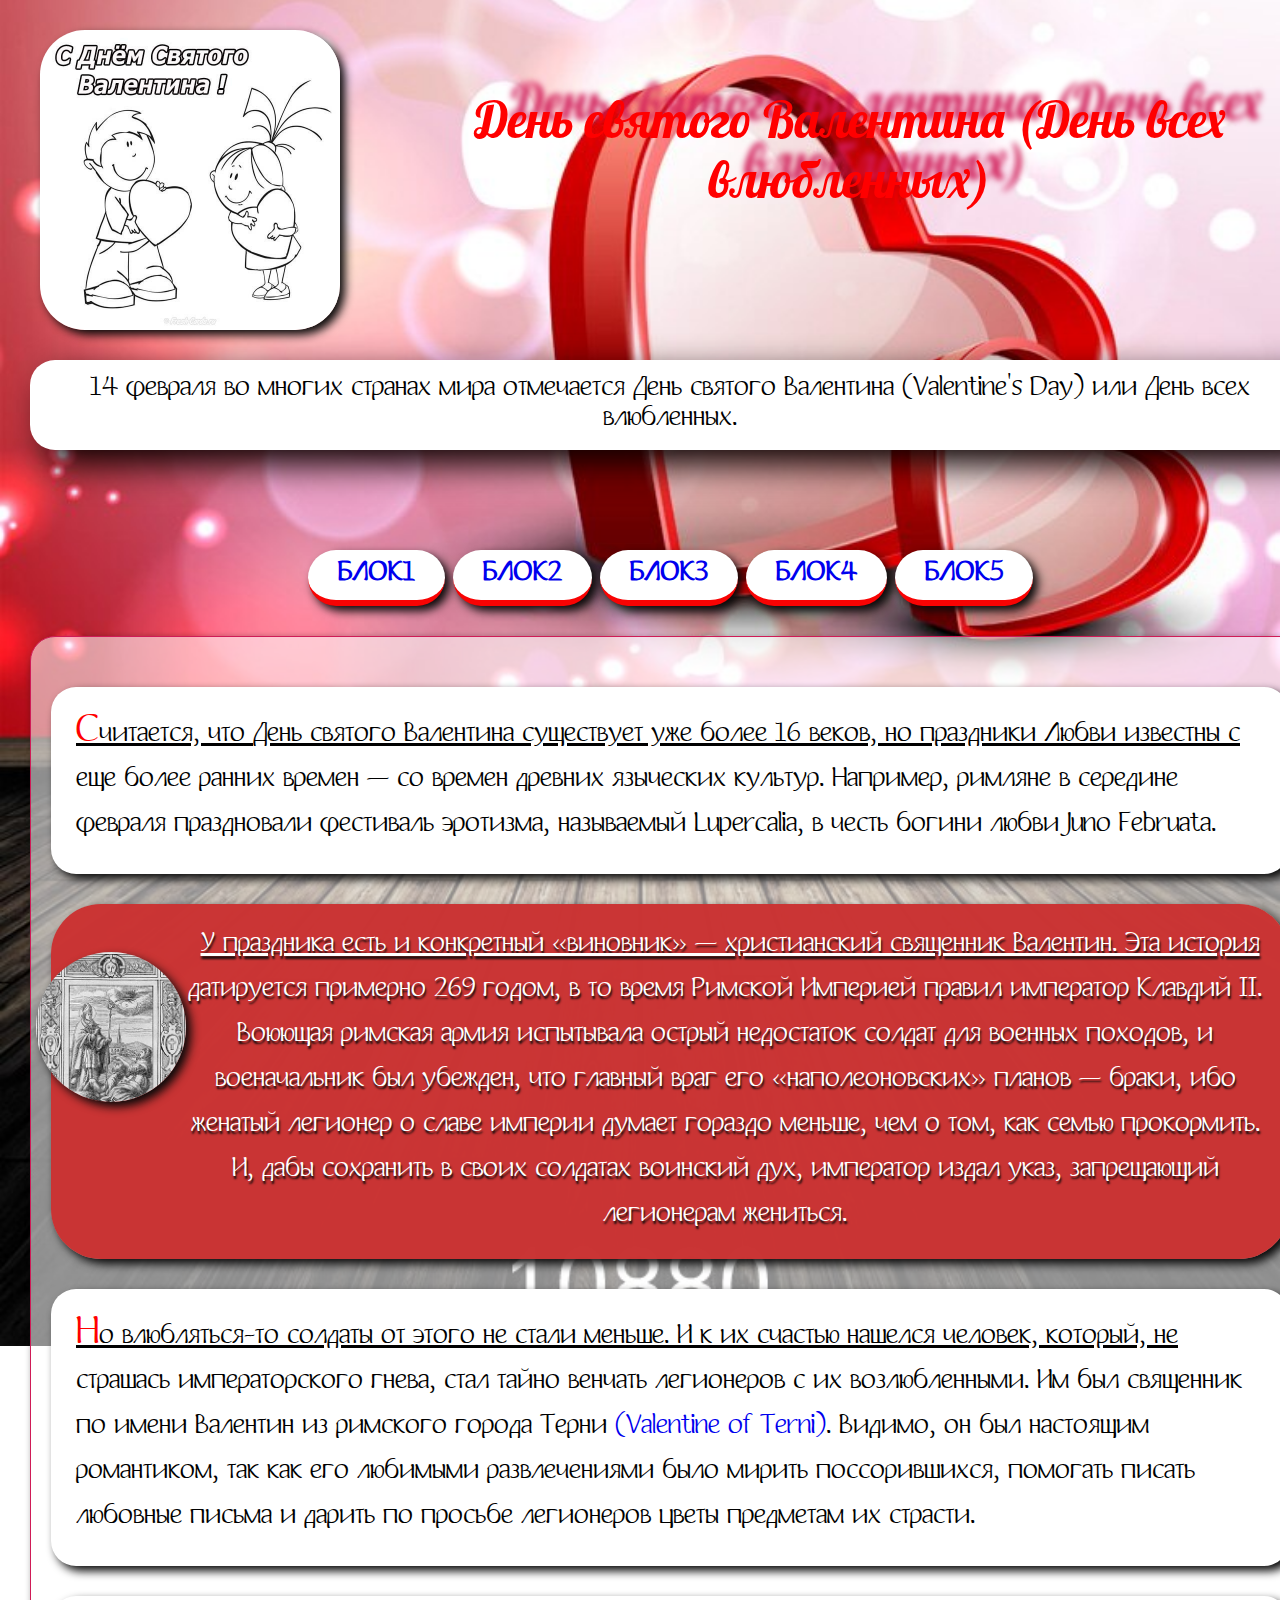
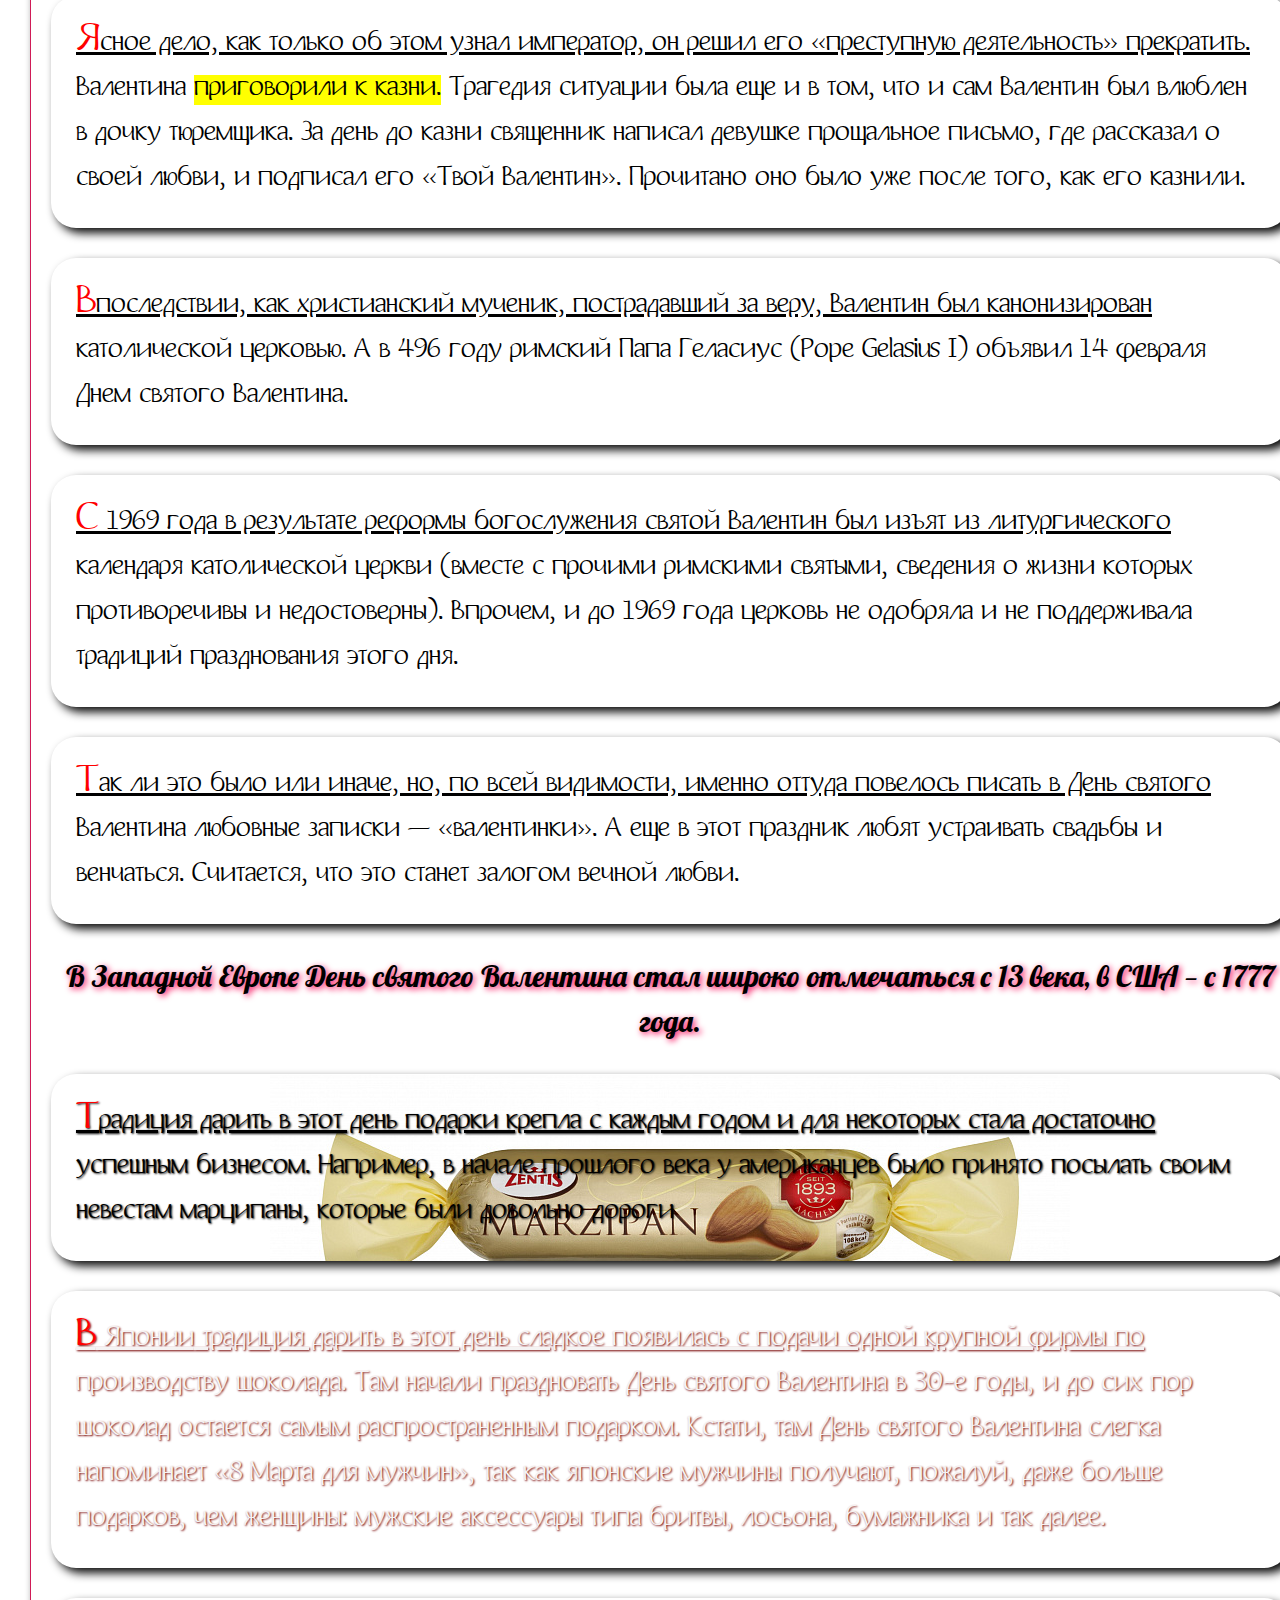
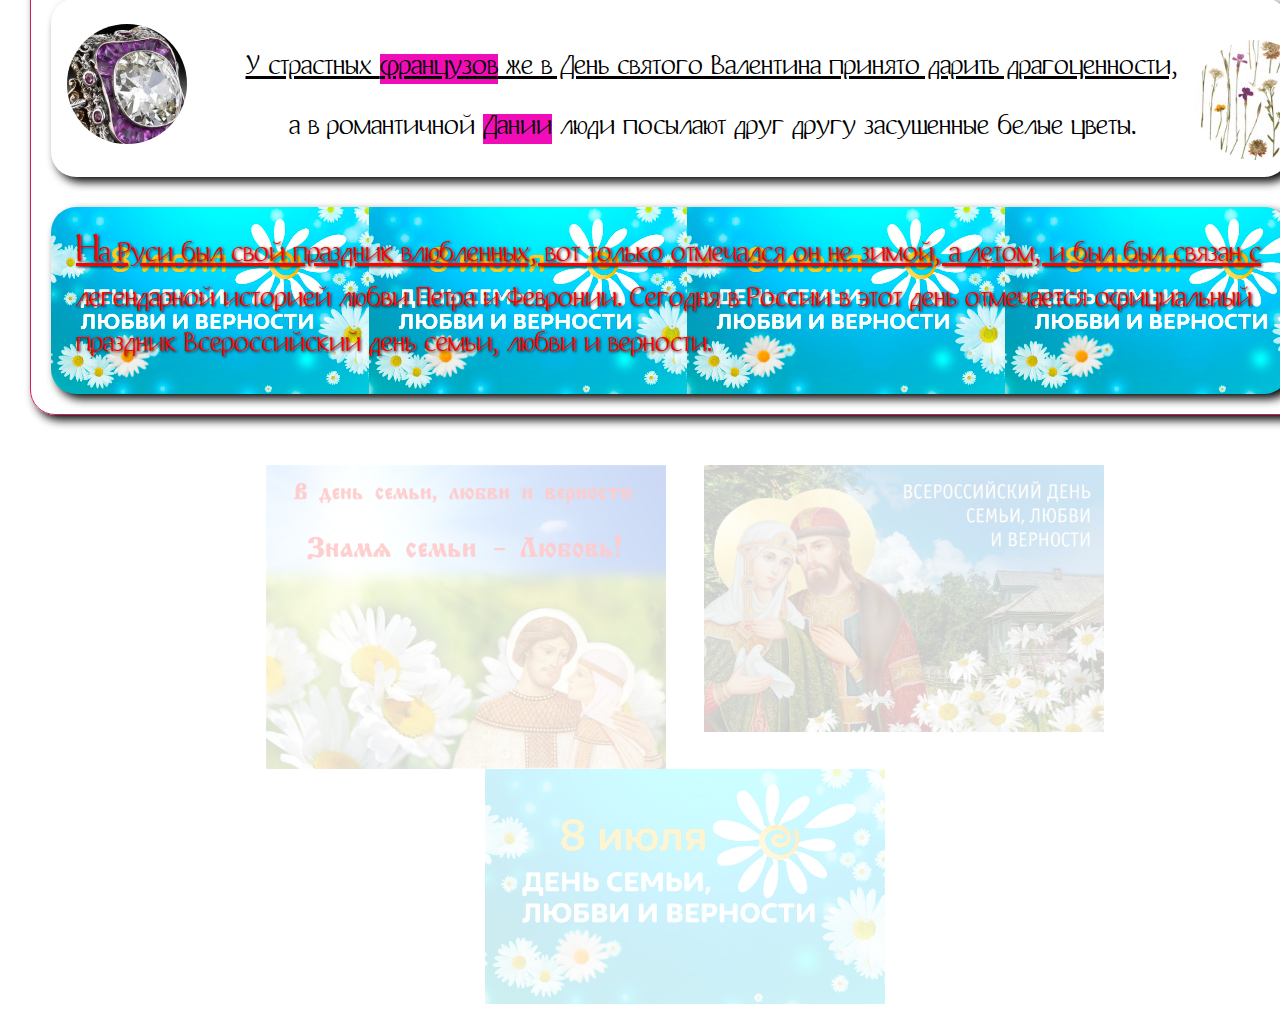
<file: index.html>
<!DOCTYPE html>
<html lang="ru">

<head>
    <meta charset="UTF-8">
    <meta name="viewport" content="width=device-width, initial-scale=1.0">
    <title>lesson_8</title>
    <link rel="stylesheet" href="css/style.css">
</head>




<body>

    <div class="wrapper">
        <div class="container">


            <header class="header">
                <img src="img/valentin.jpg" alt="">
                <h1>День святого Валентина (День всех влюбленных)</h1>

                <p>14 февраля во многих странах мира отмечается День святого Валентина (Valentine's Day) или День всех влюбленных.</p>
            </header>

            <nav class="nav">
                <ul>
                    <li>
                        <a href="#block1">Блок1</a>
                    </li>
                    <li>
                        <a href="#block2">Блок2</a>
                    </li>
                    <li>
                        <a href="#block3">Блок3</a>
                    </li>
                    <li>
                        <a href="#block4">Блок4</a>
                    </li>
                    <li>
                        <a href="#block5">Блок5</a>
                    </li>
                </ul>
            </nav>
            <main class="main">
                <div class="text">

                    <p class='block1' id="block1">Считается, что <span>День святого Валентина</span> существует уже более 16 веков, но праздники Любви известны с еще более ранних времен — со времен древних языческих культур. Например, римляне в середине февраля праздновали фестиваль
                        эротизма, называемый Lupercalia, в честь богини любви Juno Februata.</p>
                    <p>У праздника есть и конкретный «виновник» — христианский священник Валентин. Эта история датируется примерно 269 годом, в то время Римской Империей правил император Клавдий II. Воюющая римская армия испытывала острый недостаток солдат
                        для военных походов, и военачальник был убежден, что главный враг его «наполеоновских» планов — браки, ибо женатый легионер о славе империи думает гораздо меньше, чем о том, как семью прокормить. И, дабы сохранить в своих солдатах
                        воинский дух, император издал указ, запрещающий легионерам жениться.</p>
                    <p class='block3' id="block3">Но влюбляться-то солдаты от этого не стали меньше. И к их счастью нашелся человек, который, не страшась императорского гнева, стал тайно венчать легионеров с их возлюбленными. Им был священник по имени Валентин из римского города Терни
                        <a class="link" href="#img">(Valentine of Terni)</a>. Видимо, он был настоящим романтиком, так как его любимыми развлечениями было мирить поссорившихся, помогать писать любовные письма и дарить по просьбе легионеров цветы предметам
                        их страсти.</p>
                    <img class="valentin" id="img" src="img/4775.jpg" alt="">
                    <p class='block4' id="block4">
                        Ясное дело, как только об этом узнал император, он решил его «преступную деятельность» прекратить. Валентина <mark>приговорили к казни.</mark> Трагедия ситуации была еще и в том, что и сам Валентин был влюблен в дочку тюремщика.
                        За день до казни священник написал девушке прощальное письмо, где рассказал о своей любви, и подписал его «Твой Валентин». Прочитано оно было уже после того, как его казнили.
                    </p>
                    <p class='block2' id="block2">
                        Впоследствии, как христианский мученик, пострадавший за веру, Валентин был канонизирован католической церковью. А в 496 году римский Папа Геласиус (Pope Gelasius I) объявил 14 февраля Днем святого Валентина.
                    </p>
                    <p>
                        С 1969 года в результате реформы богослужения святой Валентин был изъят из литургического календаря католической церкви (вместе с прочими римскими святыми, сведения о жизни которых противоречивы и недостоверны). Впрочем, и до 1969 года церковь не одобряла
                        и не поддерживала традиций празднования этого дня.
                    </p>
                    <p>Так ли это было или иначе, но, по всей видимости, именно оттуда повелось писать в День святого Валентина любовные записки — «валентинки». А еще в этот праздник любят устраивать свадьбы и венчаться. Считается, что это станет залогом
                        вечной любви.</p>
                    <h2>
                        В Западной Европе День святого Валентина стал широко отмечаться с 13 века, в США — с 1777 года.
                    </h2>
                    <p class="marcipan">
                        Традиция дарить в этот день подарки крепла с каждым годом и для некоторых стала достаточно успешным бизнесом. Например, в начале прошлого века у американцев было принято посылать своим невестам марципаны, которые были довольно дороги
                    </p>
                    <div>
                        <p class="shokolad"><span>В Японии</span> традиция дарить в этот день сладкое появилась с подачи одной крупной фирмы по производству шоколада. Там начали праздновать День святого Валентина в 30-е годы, и до сих пор шоколад остается самым распространенным
                            подарком. Кстати, там День святого Валентина слегка напоминает «8 Марта для мужчин», так как японские мужчины получают, пожалуй, даже больше подарков, чем женщины: мужские аксессуары типа бритвы, лосьона, бумажника и так далее.</p>

                    </div>
                    <div class="strasti">
                        <p class="francia">У страстных <span>французов</span> же в День святого Валентина принято дарить драгоценности, <br> а в романтичной <span class="dania"> Дании</span> люди посылают друг другу засушенные белые цветы.</p>
                    </div>
                    <p class='block5' id="block5">На Руси был свой праздник влюбленных, вот только отмечался он не зимой, а летом, и был был связан с легендарной историей любви Петра и Февронии. Сегодня в России в этот день отмечается официальный праздник Всероссийский день семьи,
                        любви и верности.</p>
                </div>
            </main>
            <footer class="footer">
                <a href="#"><img src="img/b956389a3cfc5a76da65a25135a25196.jpg" alt=""></a>
                <img src="img/4840_big.jpg" alt="">
                <a href="#"> <img src="img/dey.jpg" alt=""></a>

            </footer>

        </div>
    </div>
</body>

</html>
</file>
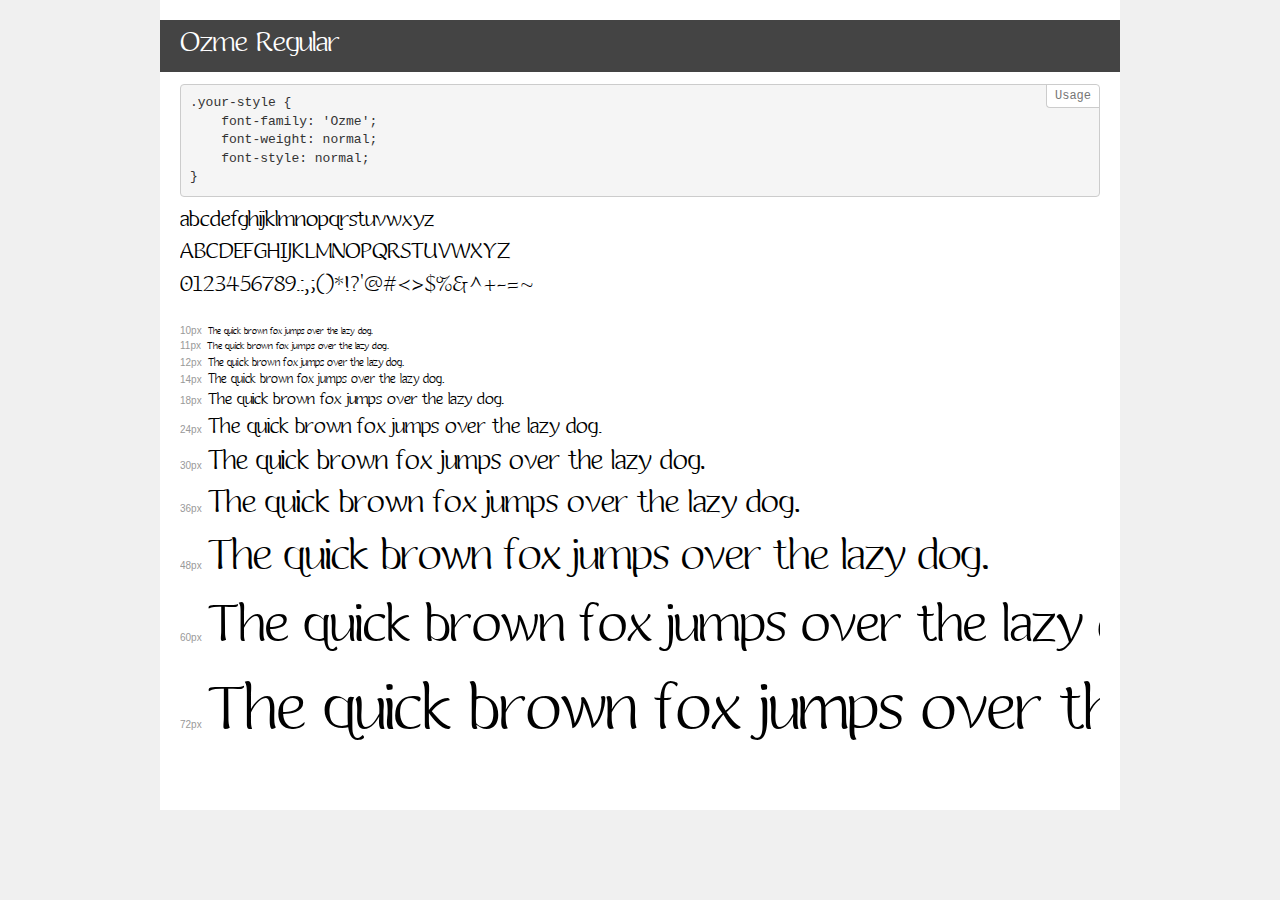
<file: fonts/demo.html>
<!DOCTYPE html>
<html lang="en">
<head>
    <meta charset="utf-8">
    <meta http-equiv="X-UA-Compatible" content="IE=edge">
    <meta name="viewport" content="width=device-width, initial-scale=1">
    <meta name="robots" content="noindex, noarchive">
    <meta name="format-detection" content="telephone=no">
    <title>Transfonter demo</title>
    <link href="stylesheet.css" rel="stylesheet">
    <style>
        /*
        http://meyerweb.com/eric/tools/css/reset/
        v2.0 | 20110126
        License: none (public domain)
        */
        html, body, div, span, applet, object, iframe,
        h1, h2, h3, h4, h5, h6, p, blockquote, pre,
        a, abbr, acronym, address, big, cite, code,
        del, dfn, em, img, ins, kbd, q, s, samp,
        small, strike, strong, sub, sup, tt, var,
        b, u, i, center,
        dl, dt, dd, ol, ul, li,
        fieldset, form, label, legend,
        table, caption, tbody, tfoot, thead, tr, th, td,
        article, aside, canvas, details, embed,
        figure, figcaption, footer, header, hgroup,
        menu, nav, output, ruby, section, summary,
        time, mark, audio, video {
            margin: 0;
            padding: 0;
            border: 0;
            font-size: 100%;
            font: inherit;
            vertical-align: baseline;
        }
        /* HTML5 display-role reset for older browsers */
        article, aside, details, figcaption, figure,
        footer, header, hgroup, menu, nav, section {
            display: block;
        }
        body {
            line-height: 1;
        }
        ol, ul {
            list-style: none;
        }
        blockquote, q {
            quotes: none;
        }
        blockquote:before, blockquote:after,
        q:before, q:after {
            content: '';
            content: none;
        }
        table {
            border-collapse: collapse;
            border-spacing: 0;
        }
        /* demo styles */
        body {
            background: #f0f0f0;
            color: #000;
        }
        .page {
            background: #fff;
            width: 920px;
            margin: 0 auto;
            padding: 20px 20px 0 20px;
            overflow: hidden;
        }
        .font-container {
            overflow-x: auto;
            overflow-y: hidden;
            margin-bottom: 40px;
            line-height: 1.3;
            white-space: nowrap;
            padding-bottom: 5px;
        }
        h1 {
            position: relative;
            background: #444;
            font-size: 32px;
            color: #fff;
            padding: 10px 20px;
            margin: 0 -20px 12px -20px;
        }
        .letters {
            font-size: 25px;
            margin-bottom: 20px;
        }
        .s10:before {
            content: '10px';
        }
        .s11:before {
            content: '11px';
        }
        .s12:before {
            content: '12px';
        }
        .s14:before {
            content: '14px';
        }
        .s18:before {
            content: '18px';
        }
        .s24:before {
            content: '24px';
        }
        .s30:before {
            content: '30px';
        }
        .s36:before {
            content: '36px';
        }
        .s48:before {
            content: '48px';
        }
        .s60:before {
            content: '60px';
        }
        .s72:before {
            content: '72px';
        }
        .s10:before, .s11:before, .s12:before, .s14:before,
        .s18:before, .s24:before, .s30:before, .s36:before,
        .s48:before, .s60:before, .s72:before {
            font-family: Arial, sans-serif;
            font-size: 10px;
            font-weight: normal;
            font-style: normal;
            color: #999;
            padding-right: 6px;
        }
        pre {
            display: block;
            position: relative;
            padding: 9px;
            margin: 0 0 10px;
            font-family: Monaco, Menlo, Consolas, "Courier New", monospace;
            font-size: 13px;
            line-height: 1.428571429;
            color: #333;
            font-weight: normal;
            font-style: normal;
            background-color: #f5f5f5;
            border: 1px solid #ccc;
            overflow-x: auto;
            border-radius: 4px;
        }
        pre:after {
            display: block;
            position: absolute;
            right: 0;
            top: 0;
            content: 'Usage';
            line-height: 1;
            padding: 5px 8px;
            font-size: 12px;
            color: #767676;
            background-color: #fff;
            border: 1px solid #ccc;
            border-right: none;
            border-top: none;
            border-radius: 0 4px 0 4px;
            z-index: 10;
        }
        /* responsive */
        @media (max-width: 959px) {
            .page {
                width: auto;
                margin: 0;
            }
        }
    </style>
</head>
<body>
<div class="page">
    <div class="demo">
        <h1 style="font-family: 'Ozme'; font-weight: normal; font-style: normal;">Ozme Regular</h1>
        <pre>.your-style {
    font-family: 'Ozme';
    font-weight: normal;
    font-style: normal;
}</pre>
        <div class="font-container" style="font-family: 'Ozme'; font-weight: normal; font-style: normal;">
            <p class="letters">
                abcdefghijklmnopqrstuvwxyz<br>
ABCDEFGHIJKLMNOPQRSTUVWXYZ<br>
                0123456789.:,;()*!?'@#<>$%&^+-=~
            </p>
            <p class="s10" style="font-size: 10px;">The quick brown fox jumps over the lazy dog.</p>
            <p class="s11" style="font-size: 11px;">The quick brown fox jumps over the lazy dog.</p>
            <p class="s12" style="font-size: 12px;">The quick brown fox jumps over the lazy dog.</p>
            <p class="s14" style="font-size: 14px;">The quick brown fox jumps over the lazy dog.</p>
            <p class="s18" style="font-size: 18px;">The quick brown fox jumps over the lazy dog.</p>
            <p class="s24" style="font-size: 24px;">The quick brown fox jumps over the lazy dog.</p>
            <p class="s30" style="font-size: 30px;">The quick brown fox jumps over the lazy dog.</p>
            <p class="s36" style="font-size: 36px;">The quick brown fox jumps over the lazy dog.</p>
            <p class="s48" style="font-size: 48px;">The quick brown fox jumps over the lazy dog.</p>
            <p class="s60" style="font-size: 60px;">The quick brown fox jumps over the lazy dog.</p>
            <p class="s72" style="font-size: 72px;">The quick brown fox jumps over the lazy dog.</p>
        </div>
    </div>
</div>
</body>
</html>
</file>
<file: css/style.css>
@import url('https://fonts.googleapis.com/css?family=Lobster:regular&display=swap&subset=cyrillic-ext');
@font-face {
    font-family: 'Ozme';
    src: url('../fonts/Ozme-Regular.woff2') format('woff2'), url('../fonts/Ozme-Regular.woff') format('woff');
    font-weight: normal;
    font-style: normal;
    font-display: swap;
}

*,
*::before,
*::after {
    margin: 0;
    padding: 0;
    border: 0;
}

li {
    list-style: none;
}

a,
a:visited {
    text-decoration: none;
}

a:hover {
    text-decoration: none;
}

h1,
h2,
h3,
h4,
h5,
h6 {
    font-weight: inherit;
    font-size: inherit;
    font-family: 'Lobster', cursive;
}

img {
    vertical-align: top;
}

body {
    line-height: 1;
    font-family: 'Ozme';
    font-size: 30px;
}

.wrapper {
    background: url('../img/fon.jpg') 0 0 /245px fixed;
}

.container {
    margin: 0px auto;
    max-width: 100%;
    width: 1450px;
    padding: 30px;
    background: url('../img/fon2.jpeg') center/cover fixed no-repeat;
}

header {
    margin: 0px 0px 100px 0px;
}

main {
    background-color: rgba(255, 255, 255, 0.555);
    border-radius: 25px;
    padding: 20px;
    border: 1px solid #d01b57;
    display: block;
    line-height: 45px;
    box-shadow: 5px 5px 10px #0a0a0a;
}

nav {
    text-align: center;
    margin: 0px 0px 30px 0px;
}

nav li {
    display: inline-block;
    padding: 10px 30px 10px 30px;
    text-transform: uppercase;
    font-weight: 700;
    background-color: #fff;
    border-radius: 50px;
    box-shadow: 5px 5px 10px #0a0a0a;
    border-bottom: 6px solid rgb(248, 3, 3);
}

nav a:hover {
    text-decoration: underline;
}

nav li:active {
    box-shadow: 5px 5px 10px inset #0a0a0a;
    border-bottom: none;
}

nav a:visited {
    color: red;
}

.text span:hover {
    background-color: rgb(240, 20, 174);
    border-radius: 25px;
    padding: 0px 10px 0px 10px;
    color: #fff;
}

header {
    text-align: center;
}

.header p {
    background-color: #fff;
    display: inline-block;
    border-radius: 25px;
    padding: 15px 30px;
    box-shadow: 15px 15px 35px #0c0000;
}

.header img {
    border-radius: 15%;
    max-width: 100%;
    width: 300px;
    float: left;
    margin: 0px 50px 30px 10px;
    box-shadow: 5px 5px 10px #0a0a0a;
}

h1 {
    padding: 60px 0px 0px 0px;
    font-size: 50px;
    font-weight: 400;
    line-height: 60px;
    color: red;
    text-shadow: 36px -18px 6px #d01b57;
}

h2 {
    text-align: center;
    text-shadow: 2px 2px 6px #f80556;
    margin: 30px 0px 0px 0px;
}

.text p::first-line {
    text-decoration: underline;
}

.shokolad {
    background: url('../img/shokolad.jpg') center/cover fixed no-repeat;
    color: #f5f3f3;
    text-shadow: 1px 1px 2px #770303;
}

.shokolad p::first-line {
    text-decoration: none;
}

.marcipan {
    background: url('../img/marcipan.jpg') top center /auto no-repeat;
    text-shadow: 1px 1px 2px #0a0a0a;
}

.francia span {
    background-color: rgb(240, 13, 183);
}

.francia p {
    text-transform: capitalize;
}

.francia::before {
    content: '';
    display: inline-block;
    width: 120px;
    height: 120px;
    margin: 0 0px 0px 0;
    border-radius: 50%;
    background: url('../img/dragocin.jpg') -60px -30px/200px no-repeat;
    margin: 1px 59px -70px -96px;
}

.strasti {
    text-align: center;
}

.francia::after {
    content: '';
    display: inline-block;
    width: 120px;
    height: 120px;
    border-radius: 50%;
    background: url('../img/flowers.jpg') center/200px no-repeat;
    margin: -52px -263px -26px 59px;
}

.text p {
    border-radius: 25px;
    padding: 25px;
    box-shadow: 5px 5px 10px #0a0a0a;
    margin: 30px 0px 0px 0px;
    background-color: #fff;
}

.text p:first-letter {
    color: red;
    font-size: 45px;
}

.text p:hover {
    box-shadow: 0px 0px 0px #f5f3f3;
}

text:last-of-type {
    background-color: rgba(202, 51, 51, 0.993);
}

.text p:nth-child(2) {
    background-color: rgba(202, 51, 51, 0.993);
    border-radius: 50px;
    padding: 20px 20px 20px 130px;
    text-align: center;
    color: #fff;
    text-shadow: 1px 3px 2px #0a0a0a;
}

.text p:nth-child(2)::before {
    content: "";
    display: inline-block;
    border-radius: 50%;
    width: 150px;
    height: 150px;
    background: url('../img/4775.jpg') 0 0/ cover no-repeat;
    box-shadow: 5px 5px 10px #0a0a0a;
    margin: -81px 15px -151px -155px;
}

.text p:nth-child(2):hover {
    box-shadow: 5px 5px 10px #0a0a0a;
}

.link:focus {
    outline: 1px solid red;
    background-color: rgb(233, 17, 17);
    color: #fff;
}

.link:hover {
    text-decoration: underline;
}

.link:visited {
    color: rgb(224, 13, 196);
}

.valentin {
    display: none;
    width: 250px;
    margin: 30px auto;
}

.valentin:target {
    display: block;
}

.block1:target {
    background-color: rgb(17, 233, 222);
    color: #fff;
}

.block2:target {
    background-color: rgb(231, 228, 17);
    color: #fff;
}

.block3:target {
    background-color: rgb(17, 154, 233);
    color: #fff;
}

.block4:target {
    background-color: rgb(49, 17, 233);
    color: #fff;
}

.block5:target {
    background-color: rgb(233, 17, 143);
    color: #fff;
}

.block5 {
    font-weight: 500;
    color: red;
    text-shadow: 1px 1px 3px rgb(17, 17, 17);
    background: url('../img/dey.jpg') 0px 0px/contain repeat-x;
}

footer img {
    width: 400px;
    margin: 0px 0px 0px 30px;
}

footer img {
    opacity: 0.2;
}

footer img:hover {
    opacity: 1;
    box-shadow: 5px 5px 10px #0a0a0a;
}

footer {
    text-align: center;
    margin: 50px 0px 0px 0px;
}

footer::before {
    content: '';
    background: url('../img/angel.jpg') 0 0/300px no-repeat;
    width: 300px;
    height: 300px;
    display: inline-block;
    margin-left: -286px;
    display: none;
}

footer::after {
    content: '';
    background: url('../img/2248.jpg') 0 0/300px no-repeat;
    width: 300px;
    height: 300px;
    display: inline-block;
    margin-right: -342px;
    display: none;
}

footer:hover::before {
    display: inline-block;
}

footer:hover::after {
    display: inline-block;
}
</file>
<file: fonts/stylesheet.css>
@font-face {
    font-family: 'Ozme';
    src: url('Ozme-Regular.woff2') format('woff2'),
        url('Ozme-Regular.woff') format('woff');
    font-weight: normal;
    font-style: normal;
    font-display: swap;
}
</file>
